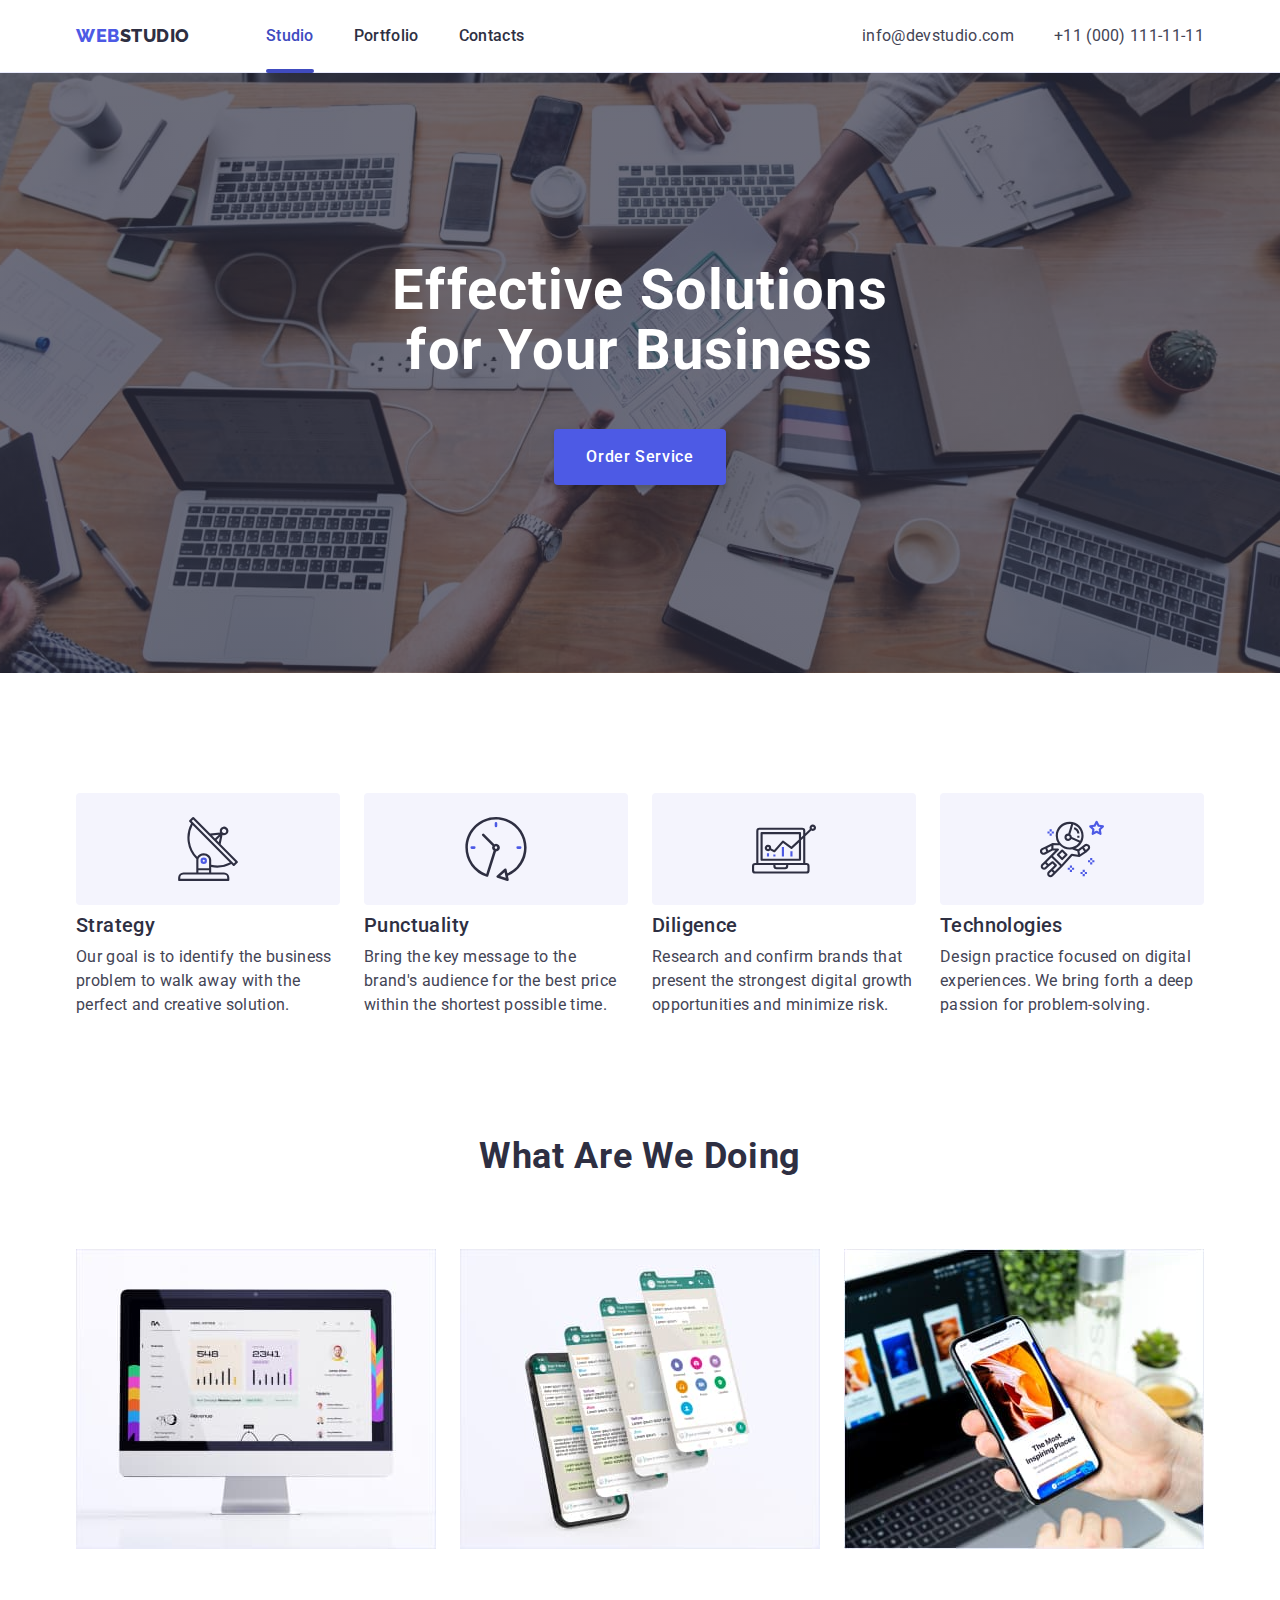
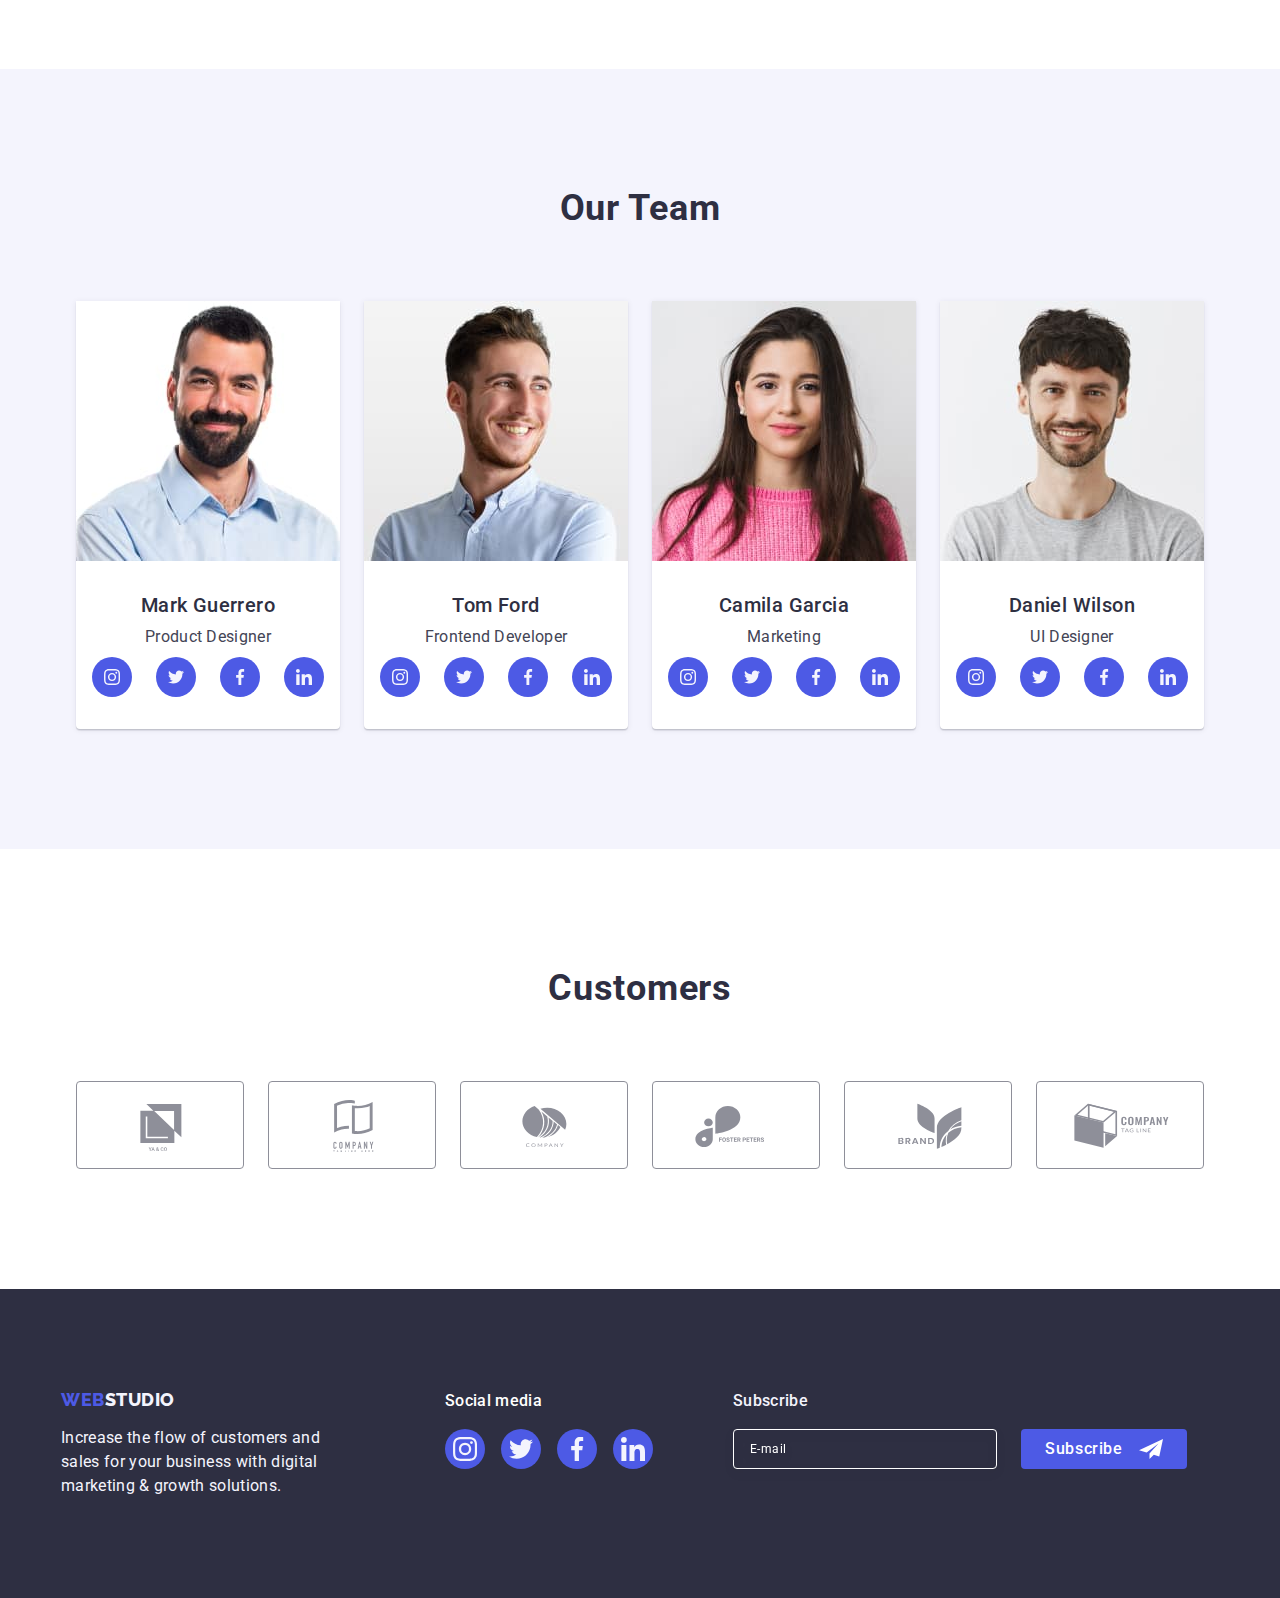
<file: index.html>
<!DOCTYPE html>
<html lang="en">
  <head>
    <meta charset="UTF-8" />
    <meta name="viewport" content="width=device-width, initial-scale=1.0" />
    <title>WebStudio</title>
    <link
      rel="stylesheet"
      href="https://cdnjs.cloudflare.com/ajax/libs/modern-normalize/2.0.0/modern-normalize.min.css"
    />
    <link rel="stylesheet" href="./css/styles.css" />
    <link rel="stylesheet" href="./css/media.css" />
    <link rel="preconnect" href="https://fonts.googleapis.com" />
    <link rel="preconnect" href="https://fonts.gstatic.com" crossorigin />
    <link
      href="https://fonts.googleapis.com/css2?family=Raleway:wght@800&family=Roboto:wght@400;500;700;900&display=swap"
      rel="stylesheet"
    />
  </head>
  <body>
    <header class="header">
      <div class="container header-container">
        <nav class="nav">
          <a class="logo logo-header link" href="./index.html"
            >Web<span class="dark-studio">Studio</span></a
          >
          <ul class="list nav-list">
            <li>
              <a class="menu-list link current" href="./index.html">Studio</a>
            </li>
            <li>
              <a class="menu-list link" href="./portfolio.html">Portfolio</a>
            </li>
            <li>
              <a class="menu-list link" href="">Contacts</a>
            </li>
          </ul>
        </nav>
        <address class="address">
          <ul class="list list-address">
            <li>
              <a class="contacts link" href="mailto:info@devstudio.com"
                >info@devstudio.com</a
              >
            </li>
            <li>
              <a class="contacts link" href="tel:+110001111111"
                >+11 (000) 111-11-11</a
              >
            </li>
          </ul>
        </address>

        <button class="menu-toggle" data-menu-open>
          <svg class="mobile-menu-icon" width="32" height="22">
            <use href="./images/icons.svg#icon-hamburger-menu"></use>
          </svg>
        </button>
      </div>
      <div class="menu is-hidden" data-menu>
        <button class="button-close" type="button" data-menu-close>
          <svg class="icon-close" width="8" height="8">
            <use href="./images/icons.svg#icon-close"></use>
          </svg>
        </button>

        <ul class="list mob-menu-list">
          <li>
            <a class="mob-menu-link link" href="./index.html">Studio</a>
          </li>
          <li>
            <a class="mob-menu-link link" href="./portfolio.html">Portfolio</a>
          </li>
          <li>
            <a class="mob-menu-link link" href="">Contacts</a>
          </li>
        </ul>
        <div>
          <address class="address-mob-menu">
            <ul class="list list-address-mob-menu">
              <li>
                <a class="contacts-mob-menu-tel link" href="tel:+110001111111"
                  >+11 (000) 111-11-11</a
                >
              </li>
              <li>
                <a
                  class="contacts-mob-menu-mail link"
                  href="mailto:info@devstudio.com"
                  >info@devstudio.com</a
                >
              </li>
            </ul>
          </address>
          <ul class="socials-block-icons-mob-menu">
            <li class="list">
              <a class="socials-link-mob-menu" href="">
                <svg class="socials-icons" width="16" height="16">
                  <use href="./images/icons.svg#icon-instagram"></use>
                </svg>
              </a>
            </li>
            <li class="list">
              <a class="socials-link-mob-menu" href="">
                <svg class="socials-icons" width="16" height="16">
                  <use href="./images/icons.svg#icon-twitter"></use>
                </svg>
              </a>
            </li>
            <li class="list">
              <a class="socials-link-mob-menu" href="">
                <svg class="socials-icons" width="16" height="16">
                  <use href="./images/icons.svg#icon-facebook"></use>
                </svg>
              </a>
            </li>
            <li class="list">
              <a class="socials-link-mob-menu" href="">
                <svg class="socials-icons" width="16" height="16">
                  <use href="./images/icons.svg#icon-linkedin"></use>
                </svg>
              </a>
            </li>
          </ul>
        </div>
      </div>
    </header>
    <main>
      <section class="title">
        <div class="container">
          <h1 class="main-title">Effective Solutions for Your Business</h1>
          <button data-modal-open type="button" class="main-button">
            Order Service
          </button>
        </div>
      </section>
      <section class="features">
        <div class="container">
          <h2 class="visually-hidden">Features</h2>
          <ul class="list list-features">
            <li class="item-features">
              <div class="features-block">
                <svg class="features-icons" width="64" height="64">
                  <use href="./images/icons.svg#icon-antenna"></use>
                </svg>
              </div>
              <h3 class="title-feature">Strategy</h3>
              <p class="feature-text">
                Our goal is to identify the business problem to walk away with
                the perfect and creative solution.
              </p>
            </li>
            <li class="item-features">
              <div class="features-block">
                <svg class="features-icons" width="64" height="64">
                  <use href="./images/icons.svg#icon-clock"></use>
                </svg>
              </div>
              <h3 class="title-feature">Punctuality</h3>
              <p class="feature-text">
                Bring the key message to the brand's audience for the best price
                within the shortest possible time.
              </p>
            </li>
            <li class="item-features">
              <div class="features-block">
                <svg class="features-icons" width="64" height="64">
                  <use href="./images/icons.svg#icon-diagram"></use>
                </svg>
              </div>
              <h3 class="title-feature">Diligence</h3>
              <p class="feature-text">
                Research and confirm brands that present the strongest digital
                growth opportunities and minimize risk.
              </p>
            </li>
            <li class="item-features">
              <div class="features-block">
                <svg class="features-icons" width="64" height="64">
                  <use href="./images/icons.svg#icon-astronaut"></use>
                </svg>
              </div>
              <h3 class="title-feature">Technologies</h3>
              <p class="feature-text">
                Design practice focused on digital experiences. We bring forth a
                deep passion for problem-solving.
              </p>
            </li>
          </ul>
        </div>
      </section>
      <section class="doings">
        <div class="container">
          <h2 class="doings-tiile">What are we doing</h2>
          <ul class="list list-doinds">
            <li class="item-doings">
              <img
                class="img-doings"
                srcset="
                  ./images/Rectangle1.jpg    1x,
                  ./images/Rectangle1-2x.jpg 2x
                "
                src="./images/Rectangle1.jpg"
                alt="Skreen"
                width="360"
                height="300"
              />
            </li>
            <li class="item-doings">
              <img
                class="img-doings"
                srcset="
                  ./images/Rectangle2.jpg    1x,
                  ./images/Rectangle2-2x.jpg 2x
                "
                src="./images/Rectangle2.jpg"
                alt="Phone"
                width="360"
                height="300"
              />
            </li>
            <li class="item-doings">
              <img
                class="img-doings"
                srcset="
                  ./images/Rectangle3.jpg    1x,
                  ./images/Rectangle3-2x.jpg 2x
                "
                src="./images/Rectangle3.jpg"
                alt="Application"
                width="360"
                height="300"
              />
            </li>
          </ul>
        </div>
      </section>
      <section class="team">
        <div class="container">
          <h2 class="team-title">Our Team</h2>
          <ul class="list list-team">
            <li class="cards">
              <img
                srcset="./images/img1.jpg 1x, ./images/img1-2x.jpg 2x"
                src="./images/img1.jpg"
                alt="Mark Guerrero"
                width="264"
                height="260"
              />
              <div class="name-profession">
                <h3 class="team-card-name">Mark Guerrero</h3>
                <p class="team-card-profession">Product Designer</p>
                <ul class="socials-block-icons">
                  <li class="list">
                    <a class="socials-link" href="">
                      <svg class="socials-icons" width="16" height="16">
                        <use href="./images/icons.svg#icon-instagram"></use>
                      </svg>
                    </a>
                  </li>
                  <li class="list">
                    <a class="socials-link" href="">
                      <svg class="socials-icons" width="16" height="16">
                        <use href="./images/icons.svg#icon-twitter"></use>
                      </svg>
                    </a>
                  </li>
                  <li class="list">
                    <a class="socials-link" href="">
                      <svg class="socials-icons" width="16" height="16">
                        <use href="./images/icons.svg#icon-facebook"></use>
                      </svg>
                    </a>
                  </li>
                  <li class="list">
                    <a class="socials-link" href="">
                      <svg class="socials-icons" width="16" height="16">
                        <use href="./images/icons.svg#icon-linkedin"></use>
                      </svg>
                    </a>
                  </li>
                </ul>
              </div>
            </li>

            <li class="cards">
              <img
                srcset="./images/img2.jpg 1x, ./images/img2-2x.jpg 2x"
                src="./images/img2.jpg"
                alt="Tom Ford"
                width="264"
                height="260"
              />
              <div class="name-profession">
                <h3 class="team-card-name">Tom Ford</h3>
                <p class="team-card-profession">Frontend Developer</p>
                <ul class="socials-block-icons">
                  <li class="list">
                    <a class="socials-link" href="">
                      <svg class="socials-icons" width="16" height="16">
                        <use href="./images/icons.svg#icon-instagram"></use>
                      </svg>
                    </a>
                  </li>
                  <li class="list">
                    <a class="socials-link" href="">
                      <svg class="socials-icons" width="16" height="16">
                        <use href="./images/icons.svg#icon-twitter"></use>
                      </svg>
                    </a>
                  </li>
                  <li class="list">
                    <a class="socials-link" href="">
                      <svg class="socials-icons" width="16" height="16">
                        <use href="./images/icons.svg#icon-facebook"></use>
                      </svg>
                    </a>
                  </li>
                  <li class="list">
                    <a class="socials-link" href="">
                      <svg class="socials-icons" width="16" height="16">
                        <use href="./images/icons.svg#icon-linkedin"></use>
                      </svg>
                    </a>
                  </li>
                </ul>
              </div>
            </li>
            <li class="cards">
              <img
                srcset="./images/img3.jpg 1x, ./images/img3-2x.jpg 2x"
                src="./images/img3.jpg"
                alt="Camila Garcia"
                width="264"
                height="260"
              />
              <div class="name-profession">
                <h3 class="team-card-name">Camila Garcia</h3>
                <p class="team-card-profession">Marketing</p>
                <ul class="socials-block-icons">
                  <li class="list">
                    <a class="socials-link" href="">
                      <svg class="socials-icons" width="16" height="16">
                        <use href="./images/icons.svg#icon-instagram"></use>
                      </svg>
                    </a>
                  </li>
                  <li class="list">
                    <a class="socials-link" href="">
                      <svg class="socials-icons" width="16" height="16">
                        <use href="./images/icons.svg#icon-twitter"></use>
                      </svg>
                    </a>
                  </li>
                  <li class="list">
                    <a class="socials-link" href="">
                      <svg class="socials-icons" width="16" height="16">
                        <use href="./images/icons.svg#icon-facebook"></use>
                      </svg>
                    </a>
                  </li>
                  <li class="list">
                    <a class="socials-link" href="">
                      <svg class="socials-icons" width="16" height="16">
                        <use href="./images/icons.svg#icon-linkedin"></use>
                      </svg>
                    </a>
                  </li>
                </ul>
              </div>
            </li>
            <li class="cards">
              <img
                srcset="./images/img4.jpg 1x, ./images/img4-2x.jpg 2x"
                src="./images/img4.jpg"
                alt="Daniel Wilson"
                width="264"
                height="260"
              />
              <div class="name-profession">
                <h3 class="team-card-name">Daniel Wilson</h3>
                <p class="team-card-profession">UI Designer</p>
                <ul class="socials-block-icons">
                  <li class="list">
                    <a class="socials-link" href="">
                      <svg class="socials-icons" width="16" height="16">
                        <use href="./images/icons.svg#icon-instagram"></use>
                      </svg>
                    </a>
                  </li>
                  <li class="list">
                    <a class="socials-link" href="">
                      <svg class="socials-icons" width="16" height="16">
                        <use href="./images/icons.svg#icon-twitter"></use>
                      </svg>
                    </a>
                  </li>
                  <li class="list">
                    <a class="socials-link" href="">
                      <svg class="socials-icons" width="16" height="16">
                        <use href="./images/icons.svg#icon-facebook"></use>
                      </svg>
                    </a>
                  </li>
                  <li class="list">
                    <a class="socials-link" href="">
                      <svg class="socials-icons" width="16" height="16">
                        <use href="./images/icons.svg#icon-linkedin"></use>
                      </svg>
                    </a>
                  </li>
                </ul>
              </div>
            </li>
          </ul>
        </div>
      </section>
      <section class="customers">
        <div class="container">
          <h2 class="customers-title">Customers</h2>
          <ul class="customers-block">
            <li class="list customers-list">
              <a class="customers-link link" href="">
                <svg class="customers-icons" width="104" height="56">
                  <use href="./images/icons.svg#icon-Logoone"></use>
                </svg>
              </a>
            </li>
            <li class="list customers-list">
              <a class="customers-link link" href="">
                <svg class="customers-icons" width="104" height="56">
                  <use href="./images/icons.svg#icon-Logotwo"></use>
                </svg>
              </a>
            </li>
            <li class="list customers-list">
              <a class="customers-link link" href="">
                <svg class="customers-icons" width="104" height="56">
                  <use href="./images/icons.svg#icon-Logothree"></use>
                </svg>
              </a>
            </li>
            <li class="list customers-list">
              <a class="customers-link link" href="">
                <svg class="customers-icons" width="104" height="56">
                  <use href="./images/icons.svg#icon-Logofour"></use>
                </svg>
              </a>
            </li>
            <li class="list customers-list">
              <a class="customers-link link" href="">
                <svg class="customers-icons" width="104" height="56">
                  <use href="./images/icons.svg#icon-Logofive"></use>
                </svg>
              </a>
            </li>
            <li class="list customers-list">
              <a class="customers-link link" href="">
                <svg class="customers-icons" width="104" height="56">
                  <use href="./images/icons.svg#icon-Logosix"></use>
                </svg>
              </a>
            </li>
          </ul>
        </div>
      </section>
    </main>
    <footer class="footer">
      <div class="container container-footer">
        <div class="logo-and-icons">
          <div class="logo-and-paragraf">
            <a class="logo link logo-footer" href="./index.html"
              >Web<span class="studio">Studio</span></a
            >
            <p class="footer-paragraph">
              Increase the flow of customers and sales for your business with
              digital marketing & growth solutions.
            </p>
          </div>
          <div>
            <p class="footer-social-media">Social media</p>
            <ul class="socials-block-icons-footer">
              <li class="list">
                <a class="footer-icons-link link" href="">
                  <svg class="socials-icons" width="24" height="24">
                    <use href="./images/icons.svg#icon-instagram"></use>
                  </svg>
                </a>
              </li>
              <li class="list">
                <a class="footer-icons-link link" href="">
                  <svg class="socials-icons" width="24" height="24">
                    <use href="./images/icons.svg#icon-twitter"></use>
                  </svg>
                </a>
              </li>
              <li class="list">
                <a class="footer-icons-link link" href="">
                  <svg class="socials-icons" width="24" height="24">
                    <use href="./images/icons.svg#icon-facebook"></use>
                  </svg>
                </a>
              </li>
              <li class="list">
                <a class="footer-icons-link link" href="">
                  <svg class="socials-icons" width="24" height="24">
                    <use href="./images/icons.svg#icon-linkedin"></use>
                  </svg>
                </a>
              </li>
            </ul>
          </div>
        </div>
        <div class="subscribe">
          <p class="fotter-form-text">Subscribe</p>
          <form class="form form-subscribe" name="subscribe">
            <label class="form-label">
              <input
                class="form-input input-subscribe"
                type="email"
                name="e-mail"
                placeholder="E-mail"
              />
            </label>
            <button type="submit" class="button-subscribe">
              Subscribe
              <svg class="send-subscribe" width="24" height="24">
                <use href="./images/icons.svg#icon-icon-send"></use>
              </svg>
            </button>
          </form>
        </div>
      </div>
    </footer>
    <div class="backdrope is-hidden" data-modal>
      <div class="modal">
        <button class="button-close" type="button" data-modal-close>
          <svg class="icon-close" width="8" height="8">
            <use href="./images/icons.svg#icon-close"></use>
          </svg>
        </button>
        <p class="form-title">Leave your contacts and we will call you back</p>
        <form class="form-modal">
          <div class="form-modal-container">
            <label class="label-modal" for="user-name">
              <span class="span-modal">Name</span>
            </label>
            <div class="input-and-icon">
              <input
                id="user-name"
                class="input-modal"
                type="text"
                name="user-name"
              />
              <svg class="icon-modal" width="18" height="24">
                <use href="./images/icons.svg#icon-person"></use>
              </svg>
            </div>
          </div>

          <div class="form-modal-container">
            <label for="user-phone" class="label-modal">
              <span class="span-modal">Phone</span>
            </label>
            <div class="input-and-icon">
              <input
                id="user-phone"
                class="input-modal"
                type="tel"
                name="user-phone"
              />
              <svg class="icon-modal" width="18" height="24">
                <use href="./images/icons.svg#icon-phone"></use>
              </svg>
            </div>
          </div>

          <div class="form-modal-container">
            <label for="user-email" class="label-modal">
              <span class="span-modal">Email</span>
            </label>
            <div class="input-and-icon">
              <input
                id="user-email"
                class="input-modal"
                type="email"
                name="user-email"
              />
              <svg class="icon-modal" width="18" height="24">
                <use href="./images/icons.svg#icon-Vector"></use>
              </svg>
            </div>
          </div>

          <div class="form-modal-container-textarea">
            <label for="user-comment" class="label-modal">
              <span>Comment</span>
            </label>
            <textarea
              id="user-comment"
              class="modal-textarea"
              name="user-comment"
              placeholder="Text input"
            ></textarea>
          </div>

          <div class="checkbox-container">
            <input
              id="user-privacy"
              type="checkbox"
              value="true"
              name="user-privacy"
              class="visually-hidden checkbox-input"
            />
            <label for="user-privacy" class="lable-checkbox">
              <span class="checkbox-span">
                <svg class="check-mark" width="10" height="8">
                  <use href="./images/icons.svg#icon-bird"></use>
                </svg>
              </span>
              I accept the terms and conditions of the
              <a class="link-checkbox" href="">Privacy Policy</a>
            </label>
          </div>
          <button class="send-btn" type="submit">Send</button>
        </form>
      </div>
    </div>
    <script src="./js/modal.js"></script>
    <script src="./js/menu.js"></script>
  </body>
</html>
</file>
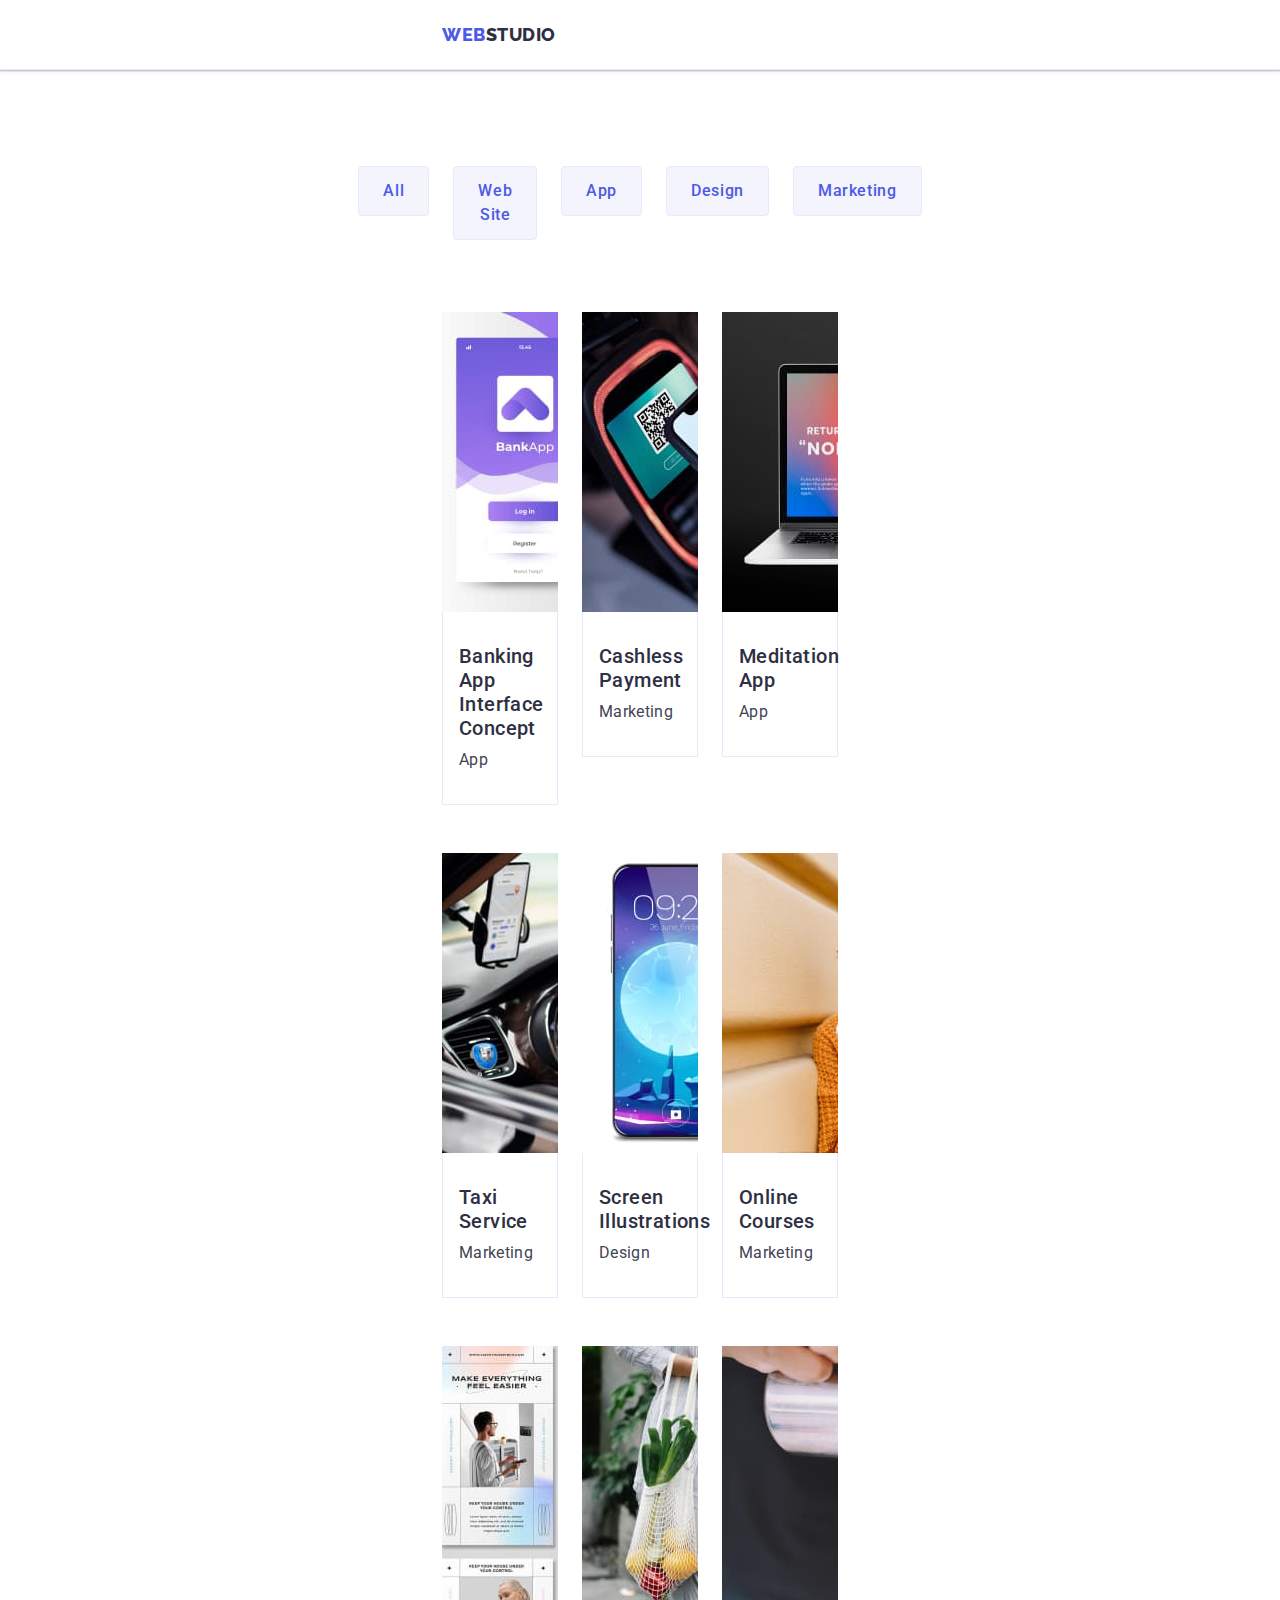
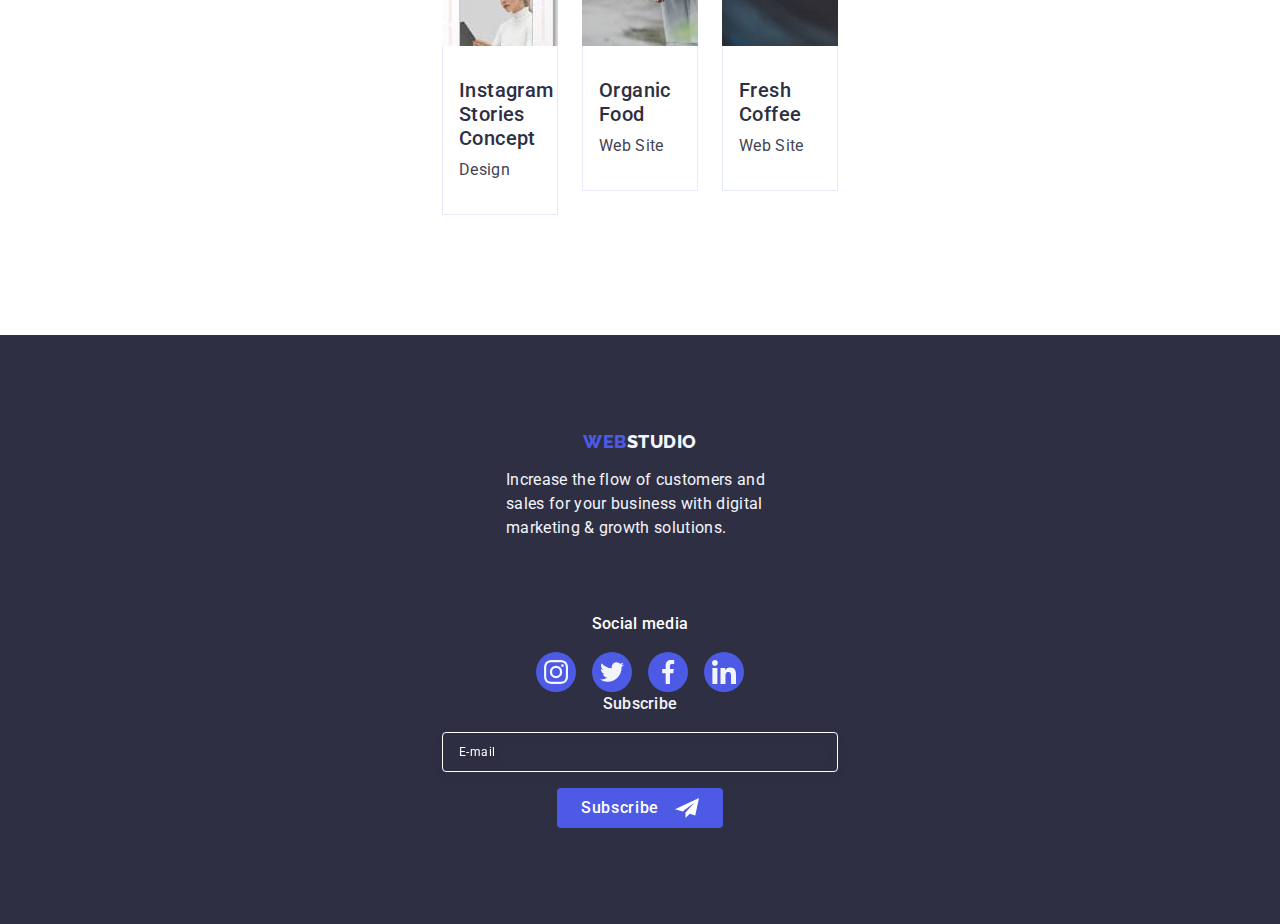
<file: portfolio.html>
<!DOCTYPE html>
<html lang="en">
  <head>
    <meta charset="UTF-8" />
    <meta name="viewport" content="width=device-width, initial-scale=1.0" />
    <title>Portfolio</title>
    <link
      rel="stylesheet"
      href="https://cdnjs.cloudflare.com/ajax/libs/modern-normalize/2.0.0/modern-normalize.min.css"
    />
    <link rel="stylesheet" href="./css/styles.css" />
    <link rel="preconnect" href="https://fonts.googleapis.com" />
    <link rel="preconnect" href="https://fonts.gstatic.com" crossorigin />
    <link
      href="https://fonts.googleapis.com/css2?family=Raleway:wght@800&family=Roboto:wght@400;500;700;900&display=swap"
      rel="stylesheet"
    />
  </head>
  <body>
    <header class="header">
      <div class="container header-container">
        <nav class="nav">
          <a class="logo logo-header link" href="./index.html"
            >Web<span class="dark-studio">Studio</span></a
          >
          <ul class="list nav-list">
            <li>
              <a class="menu-list link" href="./index.html">Studio</a>
            </li>
            <li>
              <a class="menu-list link current" href="./portfolio.html"
                >Portfolio</a
              >
            </li>
            <li>
              <a class="menu-list link" href="">Contacts</a>
            </li>
          </ul>
        </nav>
        <address class="address">
          <ul class="list list-address">
            <li>
              <a class="contacts link" href="mailto:info@devstudio.com"
                >info@devstudio.com</a
              >
            </li>
            <li>
              <a class="contacts link" href="tel:+110001111111"
                >+11 (000) 111-11-11</a
              >
            </li>
          </ul>
        </address>
      </div>
    </header>
    <main class="page-portfolio">
      <section class="portfolio-section">
        <div class="container">
          <h1 class="visually-hidden">Filter</h1>
          <ul class="list buttons">
            <li class="button-list">
              <button type="button" class="filter">All</button>
            </li>
            <li class="button-list">
              <button type="button" class="filter">Web Site</button>
            </li>
            <li class="button-list">
              <button type="button" class="filter">App</button>
            </li>
            <li class="button-list">
              <button type="button" class="filter">Design</button>
            </li>
            <li class="button-list">
              <button type="button" class="filter">Marketing</button>
            </li>
          </ul>

          <ul class="list portfolio-list-img">
            <li class="list-item-portfolio">
              <a class="link portfolio-link" href="">
                <div class="img-and-text">
                  <img
                    class="portfolio-image"
                    src="./images/1.jpg"
                    alt="Banking App"
                    width="360"
                    height="300"
                  />
                  <p class="portfolio-cover-text">
                    14 Stylish and User-Friendly App Design Concepts · Task
                    Manager App · Calorie Tracker App · Exotic Fruit Ecommerce
                    App · Cloud Storage App
                  </p>
                </div>
                <div class="cards-name-filter">
                  <h2 class="title-picture">Banking App Interface Concept</h2>
                  <p class="picture-text">App</p>
                </div></a
              >
            </li>
            <li class="list-item-portfolio">
              <a class="link portfolio-link" href="">
                <div class="img-and-text">
                  <img
                    src="./images/2.jpg"
                    alt="Payment"
                    width="360"
                    height="300"
                  />
                  <p class="portfolio-cover-text">
                    14 Stylish and User-Friendly App Design Concepts · Task
                    Manager App · Calorie Tracker App · Exotic Fruit Ecommerce
                    App · Cloud Storage App
                  </p>
                </div>
                <div class="cards-name-filter">
                  <h2 class="title-picture">Cashless Payment</h2>
                  <p class="picture-text">Marketing</p>
                </div></a
              >
            </li>
            <li class="list-item-portfolio">
              <a class="link portfolio-link" href="">
                <div class="img-and-text">
                  <img
                    src="./images/3.jpg"
                    alt="Meditation App"
                    width="360"
                    height="300"
                  />
                  <p class="portfolio-cover-text">
                    14 Stylish and User-Friendly App Design Concepts · Task
                    Manager App · Calorie Tracker App · Exotic Fruit Ecommerce
                    App · Cloud Storage App
                  </p>
                </div>
                <div class="cards-name-filter">
                  <h2 class="title-picture">Meditation App</h2>
                  <p class="picture-text">App</p>
                </div></a
              >
            </li>

            <li class="list-item-portfolio">
              <a class="link portfolio-link" href=""
                ><div class="img-and-text">
                  <img
                    src="./images/4.jpg"
                    alt="Taxi Service"
                    width="360"
                    height="300"
                  />
                  <p class="portfolio-cover-text">
                    14 Stylish and User-Friendly App Design Concepts · Task
                    Manager App · Calorie Tracker App · Exotic Fruit Ecommerce
                    App · Cloud Storage App
                  </p>
                </div>
                <div class="cards-name-filter">
                  <h2 class="title-picture">Taxi Service</h2>
                  <p class="picture-text">Marketing</p>
                </div></a
              >
            </li>
            <li class="list-item-portfolio">
              <a class="link portfolio-link" href="">
                <div class="img-and-text">
                  <img
                    src="./images/5.jpg"
                    alt="Screen Illustrations"
                    width="360"
                    height="300"
                  />
                  <p class="portfolio-cover-text">
                    14 Stylish and User-Friendly App Design Concepts · Task
                    Manager App · Calorie Tracker App · Exotic Fruit Ecommerce
                    App · Cloud Storage App
                  </p>
                </div>
                <div class="cards-name-filter">
                  <h2 class="title-picture">Screen Illustrations</h2>
                  <p class="picture-text">Design</p>
                </div></a
              >
            </li>
            <li class="list-item-portfolio">
              <a class="link portfolio-link" href=""
                ><div class="img-and-text">
                  <img
                    src="./images/6.jpg"
                    alt="Online Courses"
                    width="360"
                    height="300"
                  />
                  <p class="portfolio-cover-text">
                    14 Stylish and User-Friendly App Design Concepts · Task
                    Manager App · Calorie Tracker App · Exotic Fruit Ecommerce
                    App · Cloud Storage App
                  </p>
                </div>
                <div class="cards-name-filter">
                  <h2 class="title-picture">Online Courses</h2>
                  <p class="picture-text">Marketing</p>
                </div></a
              >
            </li>

            <li class="list-item-portfolio">
              <a class="link portfolio-link" href=""
                ><div class="img-and-text">
                  <img
                    src="./images/7.jpg"
                    alt="Instagram Stories Concept"
                    width="360"
                    height="300"
                  />
                  <p class="portfolio-cover-text">
                    14 Stylish and User-Friendly App Design Concepts · Task
                    Manager App · Calorie Tracker App · Exotic Fruit Ecommerce
                    App · Cloud Storage App
                  </p>
                </div>
                <div class="cards-name-filter">
                  <h2 class="title-picture">Instagram Stories Concept</h2>
                  <p class="picture-text">Design</p>
                </div></a
              >
            </li>
            <li class="list-item-portfolio">
              <a class="link portfolio-link" href=""
                ><div class="img-and-text">
                  <img
                    src="./images/8.jpg"
                    alt="Organic Food"
                    width="360"
                    height="300"
                  />
                  <p class="portfolio-cover-text">
                    14 Stylish and User-Friendly App Design Concepts · Task
                    Manager App · Calorie Tracker App · Exotic Fruit Ecommerce
                    App · Cloud Storage App
                  </p>
                </div>
                <div class="cards-name-filter">
                  <h2 class="title-picture">Organic Food</h2>
                  <p class="picture-text">Web Site</p>
                </div></a
              >
            </li>
            <li class="list-item-portfolio">
              <a class="link portfolio-link" href="">
                <div class="img-and-text">
                  <img
                    src="./images/9.jpg"
                    alt="Fresh Coffee"
                    width="360"
                    height="300"
                  />
                  <p class="portfolio-cover-text">
                    14 Stylish and User-Friendly App Design Concepts · Task
                    Manager App · Calorie Tracker App · Exotic Fruit Ecommerce
                    App · Cloud Storage App
                  </p>
                </div>
                <div class="cards-name-filter">
                  <h2 class="title-picture">Fresh Coffee</h2>
                  <p class="picture-text">Web Site</p>
                </div></a
              >
            </li>
          </ul>
        </div>
      </section>
    </main>
    <footer class="footer">
      <div class="container container-footer">
        <div class="logo-and-paragraf">
          <a class="logo link logo-footer" href="./index.html"
            >Web<span class="studio">Studio</span></a
          >
          <p class="footer-paragraph">
            Increase the flow of customers and sales for your business with
            digital marketing & growth solutions.
          </p>
        </div>
        <div>
          <p class="footer-social-media">Social media</p>
          <ul class="socials-block-icons-footer">
            <li class="list">
              <a class="footer-icons-link link" href="">
                <svg class="socials-icons" width="24" height="24">
                  <use href="./images/icons.svg#icon-instagram"></use>
                </svg>
              </a>
            </li>
            <li class="list">
              <a class="footer-icons-link link" href="">
                <svg class="socials-icons" width="24" height="24">
                  <use href="./images/icons.svg#icon-twitter"></use>
                </svg>
              </a>
            </li>
            <li class="list">
              <a class="footer-icons-link link" href="">
                <svg class="socials-icons" width="24" height="24">
                  <use href="./images/icons.svg#icon-facebook"></use>
                </svg>
              </a>
            </li>
            <li class="list">
              <a class="footer-icons-link link" href="">
                <svg class="socials-icons" width="24" height="24">
                  <use href="./images/icons.svg#icon-linkedin"></use>
                </svg>
              </a>
            </li>
          </ul>
        </div>
        <div class="subscribe">
          <p class="fotter-form-text">Subscribe</p>
          <form class="form form-subscribe" name="subscribe">
            <label class="form-label">
              <input
                class="form-input input-subscribe"
                type="email"
                name="e-mail"
                placeholder="E-mail"
              />
            </label>
            <button type="submit" class="button-subscribe">
              Subscribe
              <svg class="send-subscribe" width="24" height="24">
                <use href="./images/icons.svg#icon-icon-send"></use>
              </svg>
            </button>
          </form>
        </div>
      </div>
    </footer>
  </body>
</html>
</file>
<file: css/styles.css>
:root {
  --primary-font: "Roboto", sans-serif;
  --logo-font: "Raleway", sans-serif;
  --primary-brand-color: #4d5ae5;
  --pressed-state-color: #404bbf;
  --dark-color: #2e2f42;
  --text-color: #434455;
  --accent-color: #e7e9fc;
  --light-color: #f4f4fd;
  --white-background: #fff;
  --green-color: #31d0aa;
  --light-slate: #8e8f99;
}
body {
  font-family: var(--primary-font);
  color: var(--text-color);
  background-color: var(--white-background);
}

p,
h1,
h2,
h3,
h4,
h5,
h6 {
  margin-top: 0;
  margin-bottom: 0;
}
ul {
  margin-top: 0;
  margin-bottom: 0;
  padding-left: 0;
}
img {
  display: block;
}

input {
  font-family: inherit;
}
/*--------------------header--------------------*/
.header {
  padding-top: 24px;
  padding-bottom: 24px;
  border-bottom: 1px solid var(--accent-color);
  box-shadow: 0px 2px 1px rgba(46, 47, 66, 0.08),
    0px 1px 1px rgba(46, 47, 66, 0.16), 0px 1px 6px rgba(46, 47, 66, 0.08);
}

.container {
  max-width: 426px;
  width: 100%;
  padding-left: 15px;
  padding-right: 15px;
  margin: 0 auto;
}

.nav {
  display: flex;
  align-items: center;
  flex-grow: 1;
}
.nav-list {
  display: flex;
  gap: 40px;
  display: none;
}

.list-address {
  display: flex;
  gap: 40px;
  display: none;
}
.header-container {
  display: flex;
  align-items: center;
}
.logo {
  font-family: var(--logo-font);
  font-size: 18px;
  color: var(--primary-brand-color);
  font-weight: 800;
  line-height: 1.17;
  letter-spacing: 0.03em;
  text-transform: uppercase;
}

.link {
  text-decoration: none;
}
.list {
  list-style: none;
}
.dark-studio {
  color: var(--dark-color);
}

.menu-list {
  font-weight: 500;
  font-size: 16px;
  line-height: 1.5;
  letter-spacing: 0.02em;
  color: var(--dark-color);
  text-decoration: none;
  padding: 24px 0;
  display: block;
  transition: color 250ms cubic-bezier(0.4, 0, 0.2, 1);
}
.menu-list:hover,
.menu-list:focus {
  color: var(--pressed-state-color);
}

.current {
  position: relative;
  color: var(--pressed-state-color);
}

.current::after {
  content: "";
  position: absolute;
  left: 0;
  bottom: -1px;
  height: 4px;
  width: 100%;
  border-radius: 2px;
  background-color: var(--pressed-state-color);
}

.current:hover::after {
  content: "";
  position: absolute;
  height: 4px;
  width: 100%;
  border-radius: 2px;
  bottom: 0;
  left: 0;
  background-color: var(--pressed-state-color);
  transition: color 250ms cubic-bezier(0.4, 0, 0.2, 1);
}

.address {
  font-style: normal;
}

.contacts {
  font-size: 16px;
  line-height: 1.5;
  letter-spacing: 0.02em;
  color: var(--text-color);
  text-decoration: none;
  transition: color 250ms cubic-bezier(0.4, 0, 0.2, 1);
}
.contacts:hover,
.contacts:focus {
  color: var(--pressed-state-color);
}

/*--------------------mobile-menu-modal--------------------*/
.menu-toggle {
  border: none;
  cursor: pointer;
  background-color: var(--white-background);
  padding: 0;
}

.mobile-menu-icon {
  fill: var(--dark-color);
}

.menu {
  width: 100vw;
  height: 100vh;
  padding-left: 40px;
  padding-bottom: 40px;
  padding-top: 80px;
  background-color: var(--white-background);
  position: fixed;
  left: 50%;
  top: 50%;
  transform: translate(-50%, -50%);
  box-shadow: 0px 1px 1px rgba(0, 0, 0, 0.14), 0px 1px 3px rgba(0, 0, 0, 0.12),
    0px 2px 1px rgba(0, 0, 0, 0.2);
  transition: transform 250ms cubic-bezier(0.4, 0, 0.2, 1);
  display: flex;
  flex-direction: column;
  justify-content: space-between;
  z-index: 2;
}

.mob-menu-list li:not(:last-child) {
  margin-bottom: 40px;
}

.mob-menu-link {
  font-weight: 700;
  font-size: 36px;
  line-height: 1.11;
  letter-spacing: 0.02em;
  color: var(--dark-color);
  text-decoration: none;
  display: block;
  transition: color 250ms cubic-bezier(0.4, 0, 0.2, 1);
}

.mob-menu-link:hover,
.mob-menu-link:focus {
  color: var(--pressed-state-color);
}

.contacts-mob-menu-tel {
  color: var(--primary-brand-color);
  font-size: 36px;
  font-weight: 700;
  line-height: 1.11;
  letter-spacing: 0.02em;
  font-style: normal;
  text-transform: capitalize;
  display: block;
  margin-bottom: 40px;
  transition: color 250ms cubic-bezier(0.4, 0, 0.2, 1);
}

.contacts-mob-menu-tel:hover,
.contacts-mob-menu-tel:focus {
  color: var(--pressed-state-color);
}

.contacts-mob-menu-mail {
  color: var(--text-color);
  font-size: 20px;
  font-style: normal;
  font-weight: 500;
  line-height: 1.2;
  letter-spacing: 0.02em;
  display: block;
  margin-bottom: 48px;
  transition: color 250ms cubic-bezier(0.4, 0, 0.2, 1);
}

.contacts-mob-menu-mail:hover,
.contacts-mob-menu-mail:focus {
  color: var(--pressed-state-color);
}

.socials-block-icons-mob-menu {
  display: flex;
  justify-content: space-between;
  max-width: 328px;
}

.socials-link-mob-menu {
  position: relative;
  display: flex;
  align-items: center;
  justify-content: center;
  width: 40px;
  height: 40px;
  background-color: var(--primary-brand-color);
  border-radius: 50%;
  transition: background-color 250ms cubic-bezier(0.4, 0, 0.2, 1);
}

.socials-link-mob-menu:hover {
  background-color: var(--green-color);
}

/*--------------------solutions--------------------*/
.title {
  background-color: var(--dark-color);
  margin: 0 auto;
  padding: 112px 0;
  background-image: linear-gradient(
      rgba(46, 47, 66, 0.7),
      rgba(46, 47, 66, 0.7)
    ),
    url(../images/bg-mob.jpg);
  max-width: 428px;
  background-repeat: no-repeat;
  background-position: center;
  background-size: cover;
}

@media (min-device-pixel-ratio: 2),
  (min-resolution: 192dpi),
  (min-resolution: 2dppx) {
  .title {
    background-image: linear-gradient(
        rgba(46, 47, 66, 0.7),
        rgba(46, 47, 66, 0.7)
      ),
      url(../images/bg-mob-2x.jpg);
  }
}

.main-title {
  /*font-size: 56px;*/
  font-size: 36px;
  font-weight: 700;
  /*line-height: 1.07;*/
  line-height: 1.11;
  letter-spacing: 0.02em;
  color: var(--white-background);
  /*max-width: 496px;*/
  max-width: 320px;
  margin: 0 auto;
  text-align: center;
}
.main-button {
  display: block;
  margin: auto;
  font-size: 16px;
  font-family: var(--primary-font);
  font-weight: 500;
  line-height: 1.5;
  letter-spacing: 0.04em;
  color: var(--white-background);
  background-color: var(--primary-brand-color);
  cursor: pointer;
  padding: 16px 32px;
  border-radius: 4px;
  box-shadow: 0px 4px 4px 0px rgba(0, 0, 0, 0.15);
  /*margin-top: 48px;*/
  margin-top: 72px;
  min-width: 169px;
  height: 56px;
  border: none;
  transition: background-color 250ms cubic-bezier(0.4, 0, 0.2, 1);
}
.main-button:hover,
.main-button:focus {
  color: var(--white-background);
  background-color: var(--pressed-state-color);
}

/*--------------------features--------------------*/
.features {
  padding: 96px 0;
}

.visually-hidden {
  position: absolute;
  width: 1px;
  height: 1px;
  margin: -1px;
  border: 0;
  padding: 0;
  white-space: nowrap;
  clip-path: inset(100%);
  clip: rect(0 0 0 0);
  overflow: hidden;
}

.item-features:not(:last-child) {
  margin-bottom: 72px;
}

.features-block {
  width: 264px;
  height: 112px;
  background-color: var(--light-color);
  border-radius: 4px;
  margin-bottom: 8px;
  display: flex;
  align-items: center;
  justify-content: center;
  display: none;
}

.title-feature {
  font-size: 36px;
  font-weight: 700;
  line-height: 1.11;
  letter-spacing: 0.02em;
  color: var(--dark-color);
  margin-bottom: 8px;
  text-align: center;
}
.feature-text {
  color: var(--text-color);
  font-size: 16px;
  line-height: 1.5;
  letter-spacing: 0.02em;
  font-weight: 500;
}

/*--------------------doings--------------------*/
.doings .container {
  display: none;
}

/*--------------------team--------------------*/

.team {
  background-color: var(--light-color);
  padding: 96px 0;
}

.team-title {
  font-size: 36px;
  font-weight: 700;
  line-height: 1.11;
  letter-spacing: 0.02em;
  text-align: center;
  text-transform: capitalize;
  color: var(--dark-color);
  margin-bottom: 72px;
}

.cards {
  background-color: var(--white-background);
  border-radius: 0px 0px 4px 4px;
  box-shadow: 0px 2px 1px 0px rgba(46, 47, 66, 0.08),
    0px 1px 1px 0px rgba(46, 47, 66, 0.16),
    0px 1px 6px 0px rgba(46, 47, 66, 0.08);
  width: 264px;
  margin: 0 auto;
}

.cards:not(:last-child) {
  margin-bottom: 72px;
}

.name-profession {
  padding: 32px 0;
}

.team-card-name {
  font-weight: 500;
  font-size: 20px;
  line-height: 1.2;
  letter-spacing: 0.02em;
  color: var(--dark-color);
  text-align: center;
  margin-bottom: 8px;
}

.team-card-profession {
  color: var(--text-color);
  font-size: 16px;
  line-height: 1.5;
  letter-spacing: 0.02em;
  text-align: center;
}

.socials-block-icons {
  display: flex;
  align-items: center;
  justify-content: center;
  margin-top: 8px;
  gap: 24px;
}

.socials-block:hover {
  background-color: var(--green-color);
}
.socials-icons {
  fill: var(--light-color);
}

.socials-link {
  position: relative;
  display: flex;
  align-items: center;
  justify-content: center;
  width: 40px;
  height: 40px;
  background-color: var(--primary-brand-color);
  border-radius: 50%;
  transition: background-color 250ms cubic-bezier(0.4, 0, 0.2, 1);
}

.socials-link:hover,
.socials-link:focus {
  background-color: var(--pressed-state-color);
}

/*--------------------customers--------------------*/
.customers {
  padding: 96px 0;
}

.customers-title {
  font-size: 36px;
  line-height: 1.11;
  text-align: center;
  letter-spacing: 0.02em;
  text-transform: capitalize;
  color: var(--dark-color);
  margin-bottom: 72px;
  font-weight: 700;
}

.customers-block {
  display: flex;
  flex-wrap: wrap;
  column-gap: 16px;
  row-gap: 72px;
}

.customers-list {
  width: calc((100% - 16px) / 2);
  height: 88px;
}

.customers-link {
  display: flex;
  justify-content: center;
  align-items: center;
  border-radius: 4px;
  border: 1px solid var(--light-slate);
  width: 100%;
  height: 100%;
  color: var(--light-slate);
  transition: border-color 250ms cubic-bezier(0.4, 0, 0.2, 1),
    color 250ms cubic-bezier(0.4, 0, 0.2, 1);
}

.customers-link:hover {
  color: var(--pressed-state-color);
  border-color: var(--pressed-state-color);
}

.customers-link:focus {
  color: var(--pressed-state-color);
  border-color: var(--pressed-state-color);
}

.customers-link:is(:hover) .customers-icons {
  fill: currentColor;
}

.customers-icons {
  fill: currentColor;
  transition: fill 250ms cubic-bezier(0.4, 0, 0.2, 1);
}

/*--------------------footer--------------------*/
.footer {
  background-color: var(--dark-color);
  /*padding: 100px 0;*/
  padding: 96px 0;
}

.logo-and-paragraf {
  /* margin-right: 120px*/
  margin-bottom: 72px;
}

.logo-footer {
  /*display: inline-block;*/
  display: block;
  text-align: center;
  margin-bottom: 16px;
}

.footer .studio {
  color: var(--light-color);
}

.footer-paragraph {
  font-size: 16px;
  line-height: 1.5;
  color: var(--light-color);
  letter-spacing: 0.02em;
  width: 100%;
  /*max-width: 264px;*/
  max-width: 268px;
  margin: 0 auto;
}

.footer-social-media {
  font-size: 16px;
  font-weight: 500;
  line-height: 1.5;
  letter-spacing: 0.02em;
  color: var(--white-background);
  margin-bottom: 16px;
  text-align: center;
}

.footer-icons-link {
  width: 40px;
  height: 40px;
  background-color: var(--primary-brand-color);
  border-radius: 50%;
  display: flex;
  justify-content: center;
  align-items: center;
  transition: background-color 250ms cubic-bezier(0.4, 0, 0.2, 1);
}

.footer-icons-link:hover,
.footer-icons-link:focus {
  background-color: var(--green-color);
}

.socials-icons {
  fill: var(--light-color);
}

.socials-block-icons-footer {
  display: flex;
  gap: 16px;
  margin-top: 8px;
  align-items: center;
  justify-content: center;
}

.logo-and-icons {
  margin-bottom: 72px;
}
/*--------------------form-subscribe--------------------*/

.subscribe {
  text-align: center;
}

.fotter-form-text {
  color: var(--light-color);
  font-size: 16px;
  font-weight: 500;
  line-height: 1.5;
  letter-spacing: 0.02em;
  margin-bottom: 16px;
}

.input-subscribe {
  font-family: inherit;
  color: var(--white-background);
  font-size: 12px;
  line-height: 1.5;
  letter-spacing: 0.04em;
  border-radius: 4px;
  border: 1px solid var(--white-background);
  filter: drop-shadow(0px 4px 4px rgba(0, 0, 0, 0.15));
  background-color: transparent;
  /*width: 264px;*/
  width: 100%;
  height: 40px;
  padding-left: 16px;
  padding-top: 8px;
  padding-bottom: 8px;
}

.input-subscribe::placeholder {
  color: var(--white-background);
  font-size: 12px;
  line-height: 2;
  letter-spacing: 0.04em;
}

.button-subscribe {
  display: flex;
  align-items: center;
  justify-content: center;
  gap: 16px;
  font-family: var(--primary-font);
  color: var(--white-background);
  font-size: 16px;
  font-weight: 500;
  line-height: 1.5;
  letter-spacing: 0.04em;
  padding: 8px 24px;
  border-radius: 4px;
  background: var(--primary-brand-color);
  min-width: 165px;
  height: 40px;
  border: none;
  cursor: pointer;
  margin: 0 auto;
  transition: background-color 250ms cubic-bezier(0.4, 0, 0.2, 1);
  margin-top: 16px;
}

.button-subscribe:hover,
.button-subscribe:focus {
  color: var(--white-background);
  background-color: var(--pressed-state-color);
}

.send-subscribe {
  fill: var(--white-background);
}

/*--------------------buttons-portfolio--------------------*/
.portfolio-section {
  padding-top: 96px;
  padding-bottom: 120px;
}

.buttons {
  display: flex;
  justify-content: center;
  gap: 24px;
  margin-bottom: 72px;
}

.button-list {
  transition: color 250ms cubic-bezier(0.4, 0, 0.2, 1),
    background-color 250ms cubic-bezier(0.4, 0, 0.2, 1),
    border-color 250ms cubic-bezier(0.4, 0, 0.2, 1),
    box-shadow 250ms cubic-bezier(0.4, 0, 0.2, 1);
}

.filter {
  font-family: var(--primary-font);
  font-weight: 500;
  letter-spacing: 0.04em;
  font-size: 16px;
  line-height: 1.5;
  color: var(--primary-brand-color);
  background-color: var(--light-color);
  cursor: pointer;
  border-radius: 4px;
  border: 1px solid var(--accent-color);
  padding: 12px 24px;
  transition: color 250ms cubic-bezier(0.4, 0, 0.2, 1),
    background-color 250ms cubic-bezier(0.4, 0, 0.2, 1),
    border-color 250ms cubic-bezier(0.4, 0, 0.2, 1),
    box-shadow 250ms cubic-bezier(0.4, 0, 0.2, 1);
}

.filter:hover,
.filter:focus {
  color: var(--white-background);
  background-color: var(--pressed-state-color);
  border: 1px solid transparent;
  box-shadow: 3px 1px rgba(0, 0, 0, 0.1), 0px 2px 1px rgba(0, 0, 0, 0.08),
    0px 2px 2px rgba(0, 0, 0, 0.12);
}

.portfolio-list-img {
  padding: 0;
  display: flex;
  flex-wrap: wrap;
  row-gap: 48px;
  column-gap: 24px;
}

.list-item-portfolio {
  background: var(--white-background);
  width: calc((100% - 48px) / 3);
}

.portfolio-link {
  display: block;
  transition: box-shadow 250ms cubic-bezier(0.4, 0, 0.2, 1);
}

.portfolio-link:hover,
.portfolio-link:focus {
  box-shadow: 0px 1px 6px rgba(46, 47, 66, 0.08),
    0px 1px 1px rgba(46, 47, 66, 0.16), 0px 2px 1px rgba(46, 47, 66, 0.08);
}

.portfolio-link:is(:hover, :focus) .portfolio-cover-text {
  transform: translateY(0);
}

.img-and-text {
  position: relative;
  overflow: hidden;
}

.portfolio-cover-text {
  position: absolute;
  top: 0;
  left: 0;
  color: var(--light-color);
  font-size: 16px;
  line-height: 1.5;
  letter-spacing: 0.02em;
  background-color: var(--primary-brand-color);
  height: 100%;
  padding: 40px 32px;
  transform: translateY(100%);
  transition: transform 250ms cubic-bezier(0.4, 0, 0.2, 1);
}

.cards-name-filter {
  padding-top: 32px;
  padding-right: 16px;
  padding-bottom: 32px;
  padding-left: 16px;
  border: 1px solid var(--accent-color);
  border-top: none;
}
.title-picture {
  font-weight: 500;
  font-size: 20px;
  line-height: 1.2;
  letter-spacing: 0.02em;
  color: var(--dark-color);
  margin-bottom: 8px;
}
.picture-text {
  color: var(--text-color);
  font-size: 16px;
  line-height: 1.5;
  letter-spacing: 0.02em;
}

/*--------------------modal-backdrope--------------------*/

.backdrope {
  position: fixed;
  top: 0;
  width: 100%;
  height: 100%;
  background-color: rgba(46, 47, 66, 0.4);
  transition: opacity 250ms cubic-bezier(0.4, 0, 0.2, 1),
    visibility 250ms cubic-bezier(0.4, 0, 0.2, 1);
}

.modal {
  padding-left: 24px;
  padding-right: 24px;
  padding-bottom: 24px;
  padding-top: 72px;
  /*width: 408px;*/
  width: 100%;
  max-width: 392px;
  min-height: 584px;
  background-color: #fcfcfc;
  border-radius: 4px;
  position: absolute;
  left: 50%;
  top: 50%;
  transform: translate(-50%, -50%);
  box-shadow: 0px 1px 1px rgba(0, 0, 0, 0.14), 0px 1px 3px rgba(0, 0, 0, 0.12),
    0px 2px 1px rgba(0, 0, 0, 0.2);
  transition: transform 250ms cubic-bezier(0.4, 0, 0.2, 1);
}

.is-hidden {
  opacity: 0;
  visibility: hidden;
  pointer-events: none;
}

.button-close {
  position: absolute;
  top: 24px;
  right: 24px;
  width: 24px;
  height: 24px;
  border-radius: 50%;
  display: flex;
  justify-content: center;
  align-items: center;
  background-color: var(--accent-color);
  border: 1px solid rgba(0, 0, 0, 0.1);
  padding: 0;
  cursor: pointer;
  transition: background-color 250ms cubic-bezier(0.4, 0, 0.2, 1),
    border 250ms cubic-bezier(0.4, 0, 0.2, 1);
}

.button-close:hover,
.button-close:focus {
  border: none;
  background-color: var(--pressed-state-color);
}

.icon-close {
  fill: var(--dark-color);
  transition: fill 250ms cubic-bezier(0.4, 0, 0.2, 1);
}

.button-close:hover .icon-close,
.button-close:focus .icon-close {
  fill: var(--white-background);
}

.form-title {
  color: var(--dark-color);
  text-align: center;
  font-size: 16px;
  font-weight: 500;
  line-height: 1.5;
  letter-spacing: 0.02em;
  margin-bottom: 16px;
}

.form-modal-container {
  margin-bottom: 8px;
}

.label-modal {
  display: block;
  margin-bottom: 4px;
  color: var(--light-slate);
  font-size: 12px;
  line-height: 1.17;
  letter-spacing: 0.04em;
  position: relative;
  margin-bottom: 4px;
}

.label-modal::placeholder {
  color: var(--navyblue-modal, rgba(46, 47, 66, 0.4));
  font-family: inherit;
  font-size: 12px;
  line-height: 1.17;
  letter-spacing: 0.04em;
}

.input-and-icon {
  position: relative;
}

.input-modal {
  width: 100%;
  height: 40px;
  border-radius: 4px;
  border: none;
  border: 1px solid var(--navyblue-modal, rgba(46, 47, 66, 0.4));
  padding-left: 38px;
  outline: transparent;
  background-color: transparent;
  transition: border-color 250ms cubic-bezier(0.4, 0, 0.2, 1);
}

.input-modal:focus {
  border: 1px solid var(--primary-brand-color);
}

.icon-modal {
  fill: var(--dark-color);
  position: absolute;
  top: 50%;
  transform: translateY(-50%);
  left: 16px;
  transition: fill 250ms cubic-bezier(0.4, 0, 0.2, 1);
}

.input-modal:focus + .icon-modal {
  fill: var(--primary-brand-color);
}

.form-modal-container-textarea {
  margin-bottom: 16px;
}

.modal-textarea {
  width: 100%;
  height: 120px;
  font-size: 12px;
  line-height: 1.17;
  letter-spacing: 0.04em;
  color: rgba(46, 47, 66, 0.4);
  border-radius: 4px;
  background-color: transparent;
  border: none;
  border: 1px solid rgba(46, 47, 66, 0.4);
  resize: none;
  padding: 8px 16px;
  outline: transparent;
  transition: border-color 250ms cubic-bezier(0.4, 0, 0.2, 1);
}

.modal-textarea:focus {
  border-color: var(--primary-brand-color);
}

.checkbox-container {
  margin-bottom: 24px;
}

.lable-checkbox {
  color: var(--light-slate);
  font-family: inherit;
  font-size: 12px;
  line-height: 1.17;
  letter-spacing: 0.04em;
}

.checkbox-span {
  width: 16px;
  height: 16px;
  border: 1px solid rgba(46, 47, 66, 0.4);
  border-radius: 2px;
  transition: background-color 250ms cubic-bezier(0.4, 0, 0.2, 1),
    border 250ms cubic-bezier(0.4, 0, 0.2, 1),
    fill 250ms cubic-bezier(0.4, 0, 0.2, 1);
  display: inline-flex;
  align-items: center;
  justify-content: center;
  fill: transparent;
}

.checkbox-input {
  width: 100%;
  height: 120px;
  border-radius: 4px;
  border: none;
  border: 1px solid var(--navyblue-modal, rgba(46, 47, 66, 0.4));
  padding: 8px 16px;
  outline: transparent;
  background-color: transparent;
  transition: border-color 250ms cubic-bezier(0.4, 0, 0.2, 1);
}

.checkbox-input:checked + .lable-checkbox span {
  background-color: var(--pressed-state-color);
  border: none;
  fill: var(--light-color);
}

.link-checkbox {
  color: var(--primary-brand-color);
  font-family: inherit;
  font-size: 12px;
  font-style: normal;
  font-weight: 400;
  line-height: 1.33;
  letter-spacing: 0.04em;
  text-decoration-line: underline;
}

.send-btn {
  border: none;
  padding: 16px 32px;
  border-radius: 4px;
  background-color: var(--primary-brand-color);
  box-shadow: 0px 4px 4px 0px rgba(0, 0, 0, 0.15);
  color: var(--white-background);
  min-width: 169px;
  height: 56px;
  font-family: var(--primary-font);
  font-weight: 500;
  font-size: 16px;
  line-height: 1.5;
  letter-spacing: 0.04em;
  cursor: pointer;
  margin: 0 auto;
  display: block;
  transition: background-color 250ms cubic-bezier(0.4, 0, 0.2, 1);
}

.send-btn:hover,
.send-btn:focus {
  background-color: var(--pressed-state-color);
}
</file>
<file: css/media.css>
@media screen and (min-width: 428px) {
  .container {
    max-width: 426px;
  }
}

@media screen and (min-width: 768px) {
  .container {
    max-width: 766px;
  }
  .header {
    padding-top: 0;
    padding-bottom: 0;
  }
  .logo-header {
    margin-right: 120px;
  }
  .nav-list {
    display: flex;
    gap: 40px;
  }
  .list-address {
    display: flex;
    flex-direction: column;
    gap: 12px;
  }
  .menu-toggle {
    border: none;
    cursor: pointer;
    background-color: var(--white-background);
    display: none;
  }

  .title {
    max-width: 768px;
    background-image: linear-gradient(
        rgba(46, 47, 66, 0.7),
        rgba(46, 47, 66, 0.7)
      ),
      url(../images/bg-tab.jpg);
  }

  @media (min-device-pixel-ratio: 2),
    (min-resolution: 192dpi),
    (min-resolution: 2dppx) {
    .title {
      background-image: linear-gradient(
          rgba(46, 47, 66, 0.7),
          rgba(46, 47, 66, 0.7)
        ),
        url(../images/bg-tab-2x.jpg);
    }
  }

  .main-title {
    font-size: 56px;
    line-height: 1.07;
    max-width: 496px;
  }
  .main-button {
    margin-top: 36px;
  }

  .list-features {
    display: flex;
    flex-wrap: wrap;
    row-gap: 72px;
    column-gap: 24px;
  }
  .item-features {
    width: calc((100% - 24px) / 2);
  }
  .item-features:not(:last-child) {
    margin-bottom: 0;
  }
  .title-feature {
    text-align: left;
  }

  .list-team {
    max-width: 552px;
    display: flex;
    flex-wrap: wrap;
    row-gap: 64px;
    column-gap: 24px;
    margin: 0 auto;
  }
  .cards {
    width: calc((100% - 24px) / 2);
  }
  .cards:not(:last-child) {
    margin-bottom: 0;
  }

  .customers-block {
    margin: 0 auto;
    max-width: 552px;
    column-gap: 24px;
    row-gap: 72px;
  }
  .customers-list {
    width: calc((100% - 48px) / 3);
    height: 88px;
  }

  .footer .container {
    padding: 0;
  }

  .container-footer {
    margin: 0 auto;
    max-width: 552px;
  }
  .logo-footer {
    text-align: start;
  }
  .logo-and-paragraf {
    margin-bottom: 0;
  }
  .logo-and-icons {
    display: flex;
    align-items: baseline;
    gap: 24px;
  }
  .footer-social-media {
    text-align: start;
  }
  .socials-block-icons-footer {
    margin-bottom: 0;
  }
  .fotter-form-text {
    text-align: start;
  }
  .form-subscribe {
    display: flex;
    gap: 24px;
  }
  .input-subscribe {
    width: 264px;
    margin-bottom: 0;
  }
  .button-subscribe {
    margin: 0;
  }

  .modal {
    max-width: 408px;
  }
}

@media screen and (min-width: 1158px) {
  .container {
    max-width: 1158px;
  }
  .logo-header {
    margin-right: 76px;
  }
  .list-address {
    flex-direction: row;
    gap: 40px;
  }

  .main-title {
    font-size: 56px;
    line-height: 1.07;
    max-width: 496px;
  }

  .main-button {
    margin-top: 48px;
  }

  .title {
    padding: 188px 0;
    background-image: linear-gradient(
        rgba(46, 47, 66, 0.7),
        rgba(46, 47, 66, 0.7)
      ),
      url(../images/people-office.jpg);
    max-width: 1440px;
  }

  @media (min-device-pixel-ratio: 2),
    (min-resolution: 192dpi),
    (min-resolution: 2dppx) {
    .title {
      background-image: linear-gradient(
          rgba(46, 47, 66, 0.7),
          rgba(46, 47, 66, 0.7)
        ),
        url(../images/people-office-2x.jpg);
    }
  }

  .features {
    padding: 120px 0;
  }

  .list-features {
    flex-wrap: nowrap;
    gap: 24px;
  }

  .item-features {
    width: calc((100% - 72px) / 4);
  }

  .features-block {
    width: 264px;
    height: 112px;
    background-color: var(--light-color);
    border-radius: 4px;
    margin-bottom: 8px;
    display: flex;
    align-items: center;
    justify-content: center;
  }

  .title-feature {
    font-weight: 500;
    font-size: 20px;
    line-height: 1.2;
  }

  .feature-text {
    font-weight: 400;
  }

  .doings .container {
    display: block;
  }
  .doings {
    padding-bottom: 120px;
  }
  .doings-tiile {
    font-size: 36px;
    font-weight: 700;
    line-height: 1.11;
    text-align: center;
    letter-spacing: 0.02em;
    color: var(--dark-color);
    text-transform: capitalize;
    margin-bottom: 72px;
  }
  .list-doinds {
    display: flex;
    gap: 24px;
    justify-content: center;
  }
  .item-doings {
    width: calc((100% - 48px) / 3);
  }
  .img-doings {
    width: 100%;
    max-width: 360px;
  }

  .team {
    padding: 120px 0;
  }
  .list-team {
    flex-wrap: nowrap;
    gap: 24px;
    max-width: 1128px;
  }
  .cards {
    width: calc((100% - 72px) / 4);
  }

  .customers {
    padding: 120px 0;
  }
  .customers-block {
    width: 100%;
    max-width: 1128px;
    gap: 24px;
    flex-wrap: nowrap;
  }

  .footer {
    padding: 100px 0;
  }
  .container-footer {
    display: flex;
    align-items: baseline;
  }

  .logo-and-paragraf {
    /* margin-right: 120px*/
    margin-bottom: 0;
  }

  .footer-paragraph {
    max-width: 264px;
  }
  .subscribe {
    margin-left: 80px;
  }
  .logo-and-icons {
    gap: 120px;
    margin-bottom: 0;
  }
}

/*--------------------mobile-menu-media--------------------*/
@media screen and (max-width: 427px) {
  .contacts-mob-menu-tel {
    font-size: 28px;
  }
}

@media screen and (min-width: 428px) {
  .contacts-mob-menu-tel {
    font-size: 36px;
  }
}
</file>
